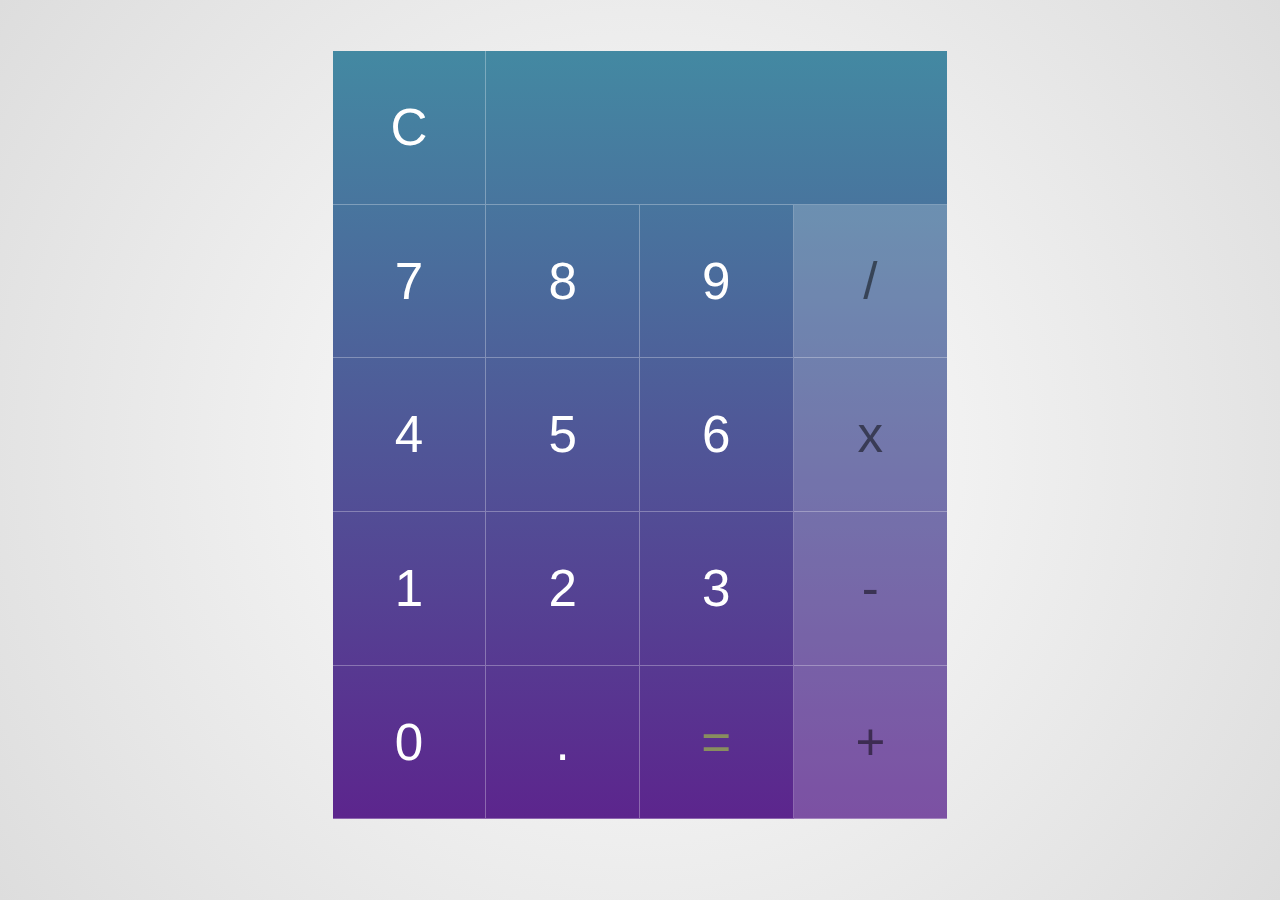
<file: calculator/index.html>
<!DOCTYPE html>
<html lang="en">
<head>
    <meta charset="UTF-8">
    <meta name="viewport" content="width=device-width, initial-scale=1.0">
    <title>Document</title>
    <link rel="stylesheet" href="style.css">
</head>
<body>
    <div id="calculator">
        <div class="top">
            <span class="clear" data-value="C">C</span>
            <div class="input"></div>
        <div class="result"></div>
        </div>
        
        <div class="keys">
            <span data-value="7">7</span>
            <span data-value="8">8</span>
            <span data-value="9">9</span>
            <span class="operator" data-value="/">/</span>
            <span data-value="4">4</span>
            <span data-value="5">5</span>
            <span data-value="6">6</span>
            <span class="operator" data-value="*">x</span>
            <span data-value="1">1</span>
            <span data-value="2">2</span>
            <span data-value="3">3</span>
            <span class="operator" data-value="-">-</span>
            <span data-value="0">0</span>
            <span data-value=".">.</span>
            <span class="equals" data-value="=">=</span>
            <span class="operator" data-value="+">+</span>
        </div>
    </div>
    <script src="index.js" type="text/javascript" type="text/javascript"></script>
</body>
</html>
</file>
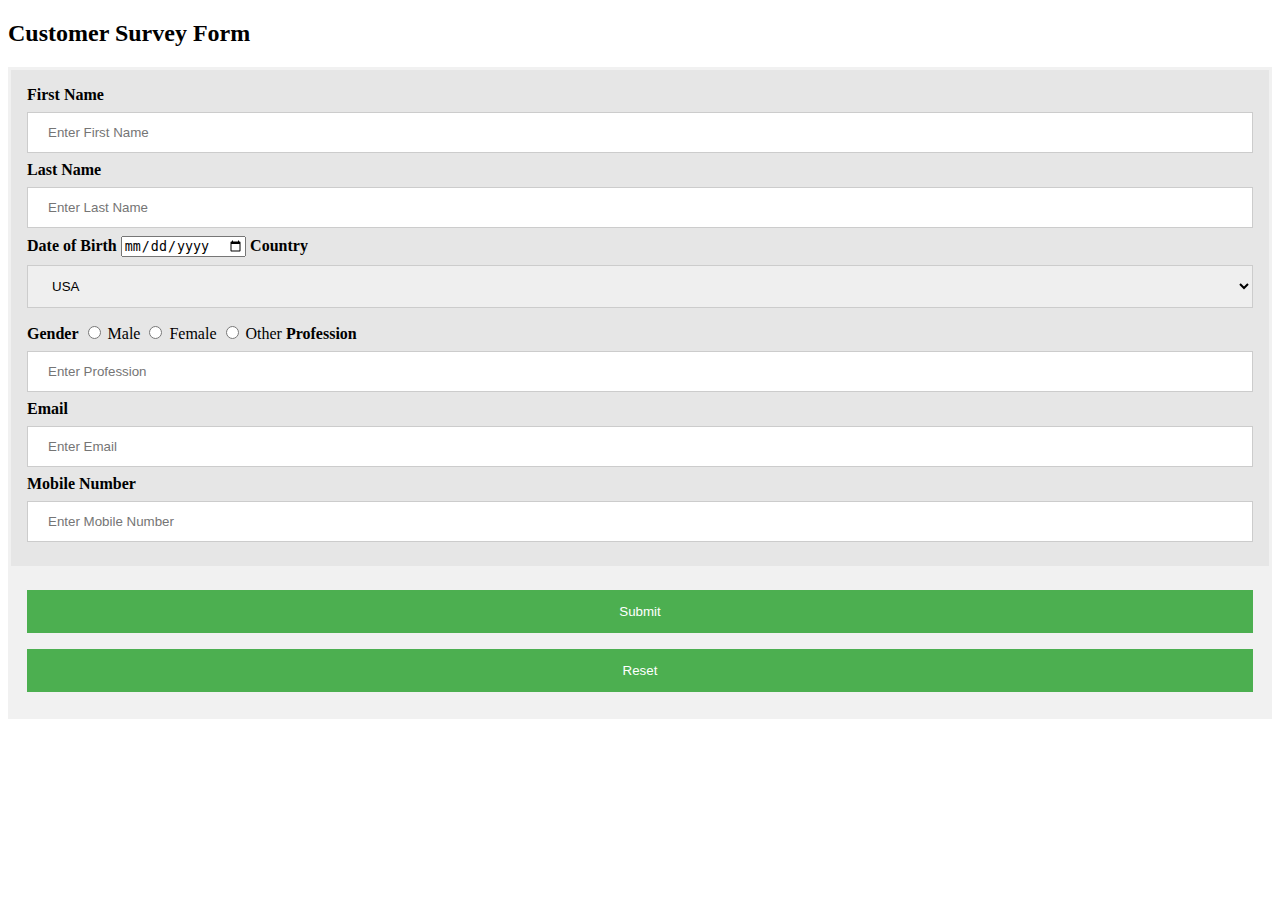
<file: survey-form/index1.html>
<!DOCTYPE html>
<html>
<head>
  <link rel="stylesheet" href="style1.css">
</head>
<body>
<h2>Customer Survey Form</h2>
<form action="#" onsubmit="return false;">
 <div class="container">
    <label for="uname"><b>First Name</b></label>
    <input type="text" placeholder="Enter First Name" name="uname" required>

    <label for="lname"><b>Last Name</b></label>
    <input type="text" placeholder="Enter Last Name" name="lname" required>

    <label for="dob"><b>Date of Birth</b></label>
    <input type="date" name="dob" required>

    <label for="country"><b>Country</b></label>
    <select id="country" name="country" required>
      <option value="usa">USA</option>
      <option value="canada">Canada</option>
      <option value="others">Others</option>
    </select>

    <label for="gender"><b>Gender</b></label>
    <input type="radio" name="gender" value="male" required> Male
    <input type="radio" name="gender" value="female" required> Female
    <input type="radio" name="gender" value="other" required> Other

    <label for="profession"><b>Profession</b></label>
    <input type="text" placeholder="Enter Profession" name="profession" required>

    <label for="email"><b>Email</b></label>
    <input type="email" placeholder="Enter Email" name="email" required>

    <label for="mobile"><b>Mobile Number</b></label>
    <input type="tel" placeholder="Enter Mobile Number" name="mobile" required>
 </div>

 <div class="container" style="background-color:#f1f1f1">
    <input type="submit" value="Submit" onclick="showPopup()">
    <input type="reset" value="Reset">
 </div>
</form>

<script>
function showPopup() {
 var form = document.forms[0];
 var formData = new FormData(form);

 var values = Array.from(formData.values()).map((value, i) => `${formData.keys()[i]}: ${value}`).join(', ');
 alert('Selected Values:\n' + values);
}
</script>

</body>
</html>
</file>
<file: calculator/style.css>
/* purple: #5C258D;
blue: #4389A2; */

* {
  box-sizing:border-box;
  font-family:'Open Sans',Helvetica,Arial,sans-serif;
  font-size: 24px;
  font-size:4vw;
  font-weight: 300;
  margin:0;
  padding:0;
}

html {
  height:100%;
  background: radial-gradient(circle,#fff,#ddd);
  background-size:cover;
}

#calculator {
  width: 12em;
  height:auto;
  background:linear-gradient(#4389A2,#5C258D);
  margin: 1em auto;
}

.top span.clear {
float:left;
box-shadow:0 4px #ff7c87;
color:#FFF;
}

.top .input {
height:3em;
width:9em;
  padding-right: 1em;
float:right;
color:#FFF;
line-height: 3em;
text-align:right;
letter-spacing:1px;
border-bottom: 1px solid rgba(255,255,255,0.3);
}

.keys,.top {
overflow:hidden;
}

.keys span,.top span.clear {
float:left;
cursor:pointer;
width:3em;
height:3em;
line-height: 3em;
color:#fff;
text-align:center;
user-select:none;
transition: background-color .2s ease;
  border-right: 1px solid rgba(255,255,255,0.3);
  border-bottom: 1px solid rgba(255,255,255,0.3);
}

.keys span.operator {
background:rgba(255,255,255,0.2);
border-right: 0;
  color: rgba(0,0,0,0.5);
}

.keys span.equals {
color:#888e5f;
}

.keys span:hover {
background:rgba(255,255,255,0.3);
color:#FFF;
}

.keys span.equals:hover {
background:rgba(255,255,255,0.2);
color:#fff;
}

.top span.clear:hover {
background:rgba(255,255,255,0.2);
color:#FFF;
}
</file>
<file: survey-form/style1.css>
ody {font-family: Arial, Helvetica, sans-serif;}
form {border: 3px solid #f1f1f1; background-color: #e6e6e6;}
input[type=text], input[type=email], input[type=tel], select {
 width: 100%;
 padding: 12px 20px;
 margin: 8px 0;
 display: inline-block;
 border: 1px solid #ccc;
 box-sizing: border-box;
}
input[type=radio] {
 margin-top: 10px;
}
input[type=submit], input[type=reset] {
 background-color: #4CAF50;
 color: white;
 padding: 14px 20px;
 margin: 8px 0;
 border: none;
 cursor: pointer;
 width: 100%;
}
input[type=submit]:hover, input[type=reset]:hover {
 opacity: 0.8;
}
.container {
 padding: 16px;
}
span.psw {
 float: right;
 padding-top: 16px;
}
</file>
